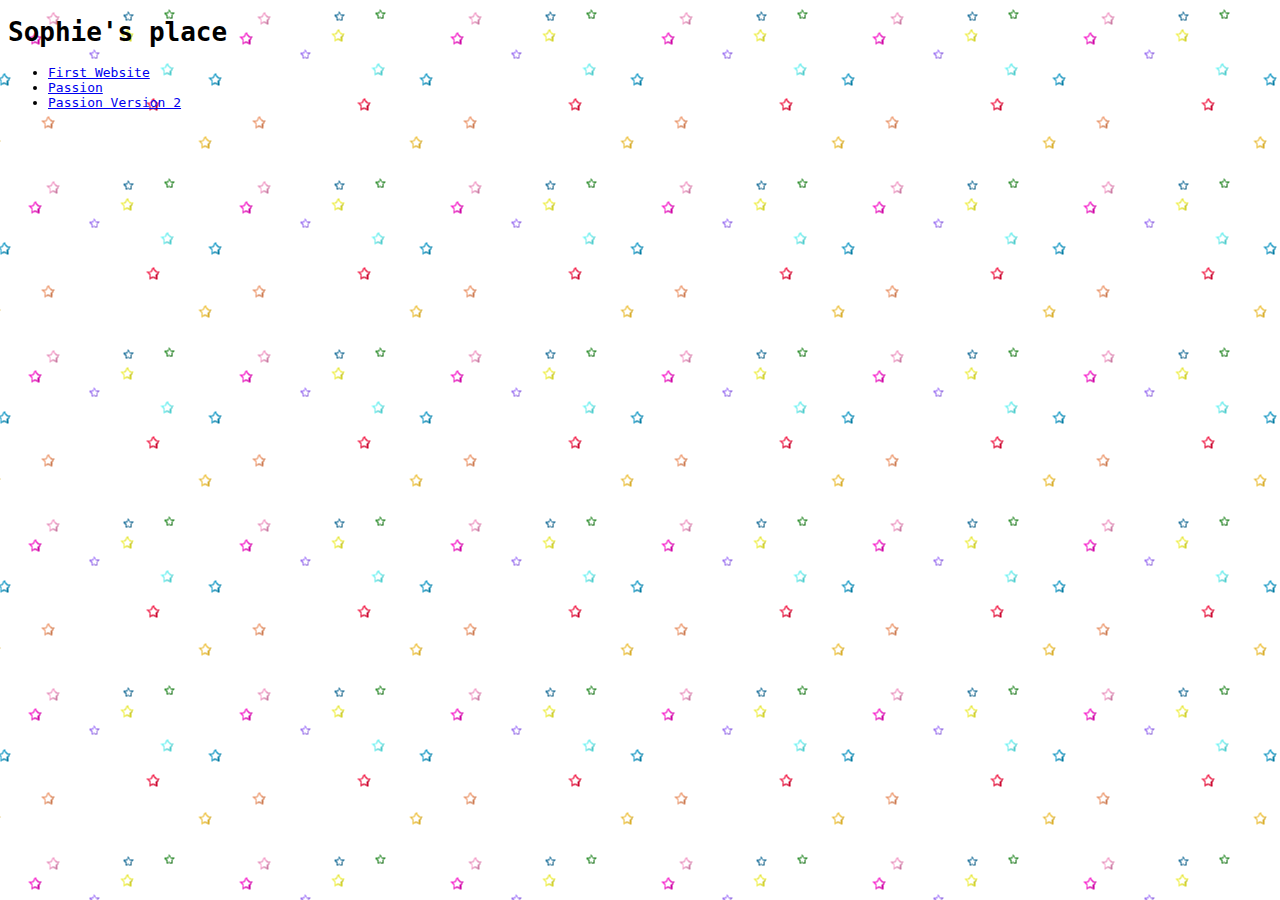
<file: index.html>
<!DOCTYPE html>
<html>
    <head>
        <title>Sophie's Realm </title>
        <link rel="stylesheet" href="style.css">
        <link rel="icon" type="image/png" href="favicon-32x32 copy.png">
    </head>

    <body>
        <h1>Sophie's place</h1>
        <ul>
            <li><a href="first-website/index.html">First Website</a></li>
            <li><a href="Passion-project/index.html">Passion</a></li>
            <li><a href="Passion-version-2/index.html">Passion Version 2</a></li>
        </ul>
    </body>

</html>
</file>
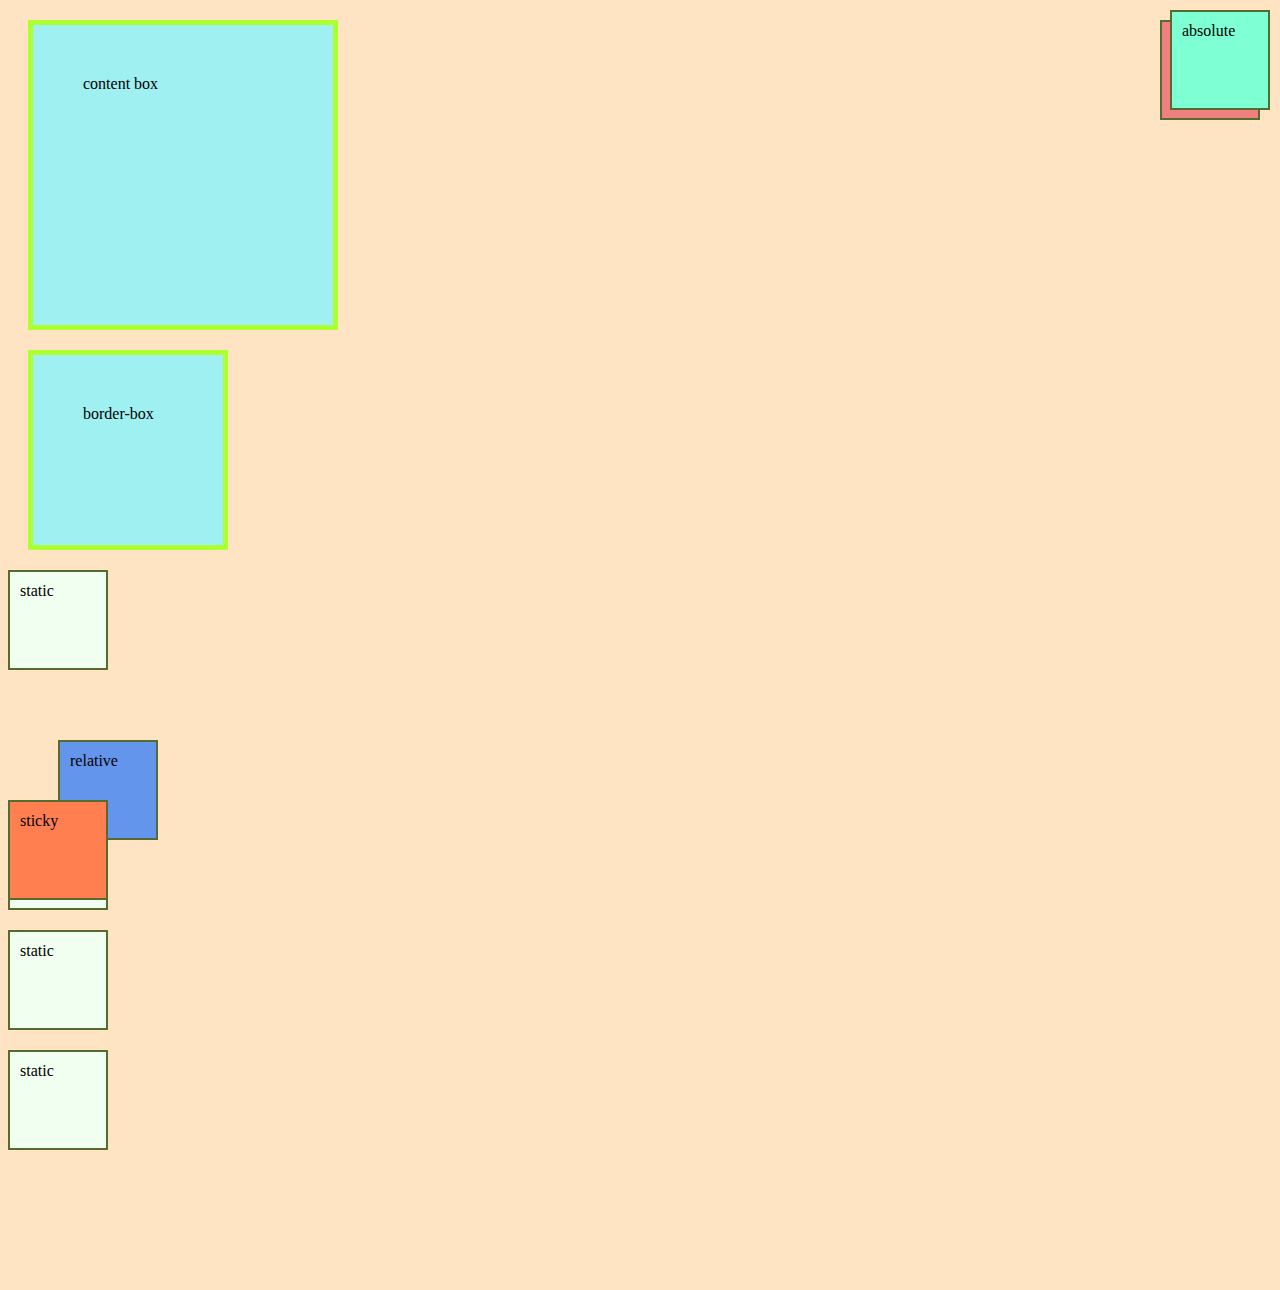
<file: box-model-position/index.html>
<!DOCTYPE html>
<html>
    <head>
        <title>Box model and position</title>
        <link rel="stylesheet" href="main.css">
    </head>
    <body>
        <div class="content-box">content box</div>
       

        <div class="border-box">border-box</div>

        <div class="box">static</div>
        <div class="box relative">relative</div>
        <div class="box">static</div>
        <div class="box">static</div>
        <div class="box fixed">fixed</div>
        <div class="box">static</div>
 <div class="box sticky">sticky</div>
        <div class="contaiiner">
            <div class="box absolute">absolute</div>
        </div>

    </body>
</html>
</file>
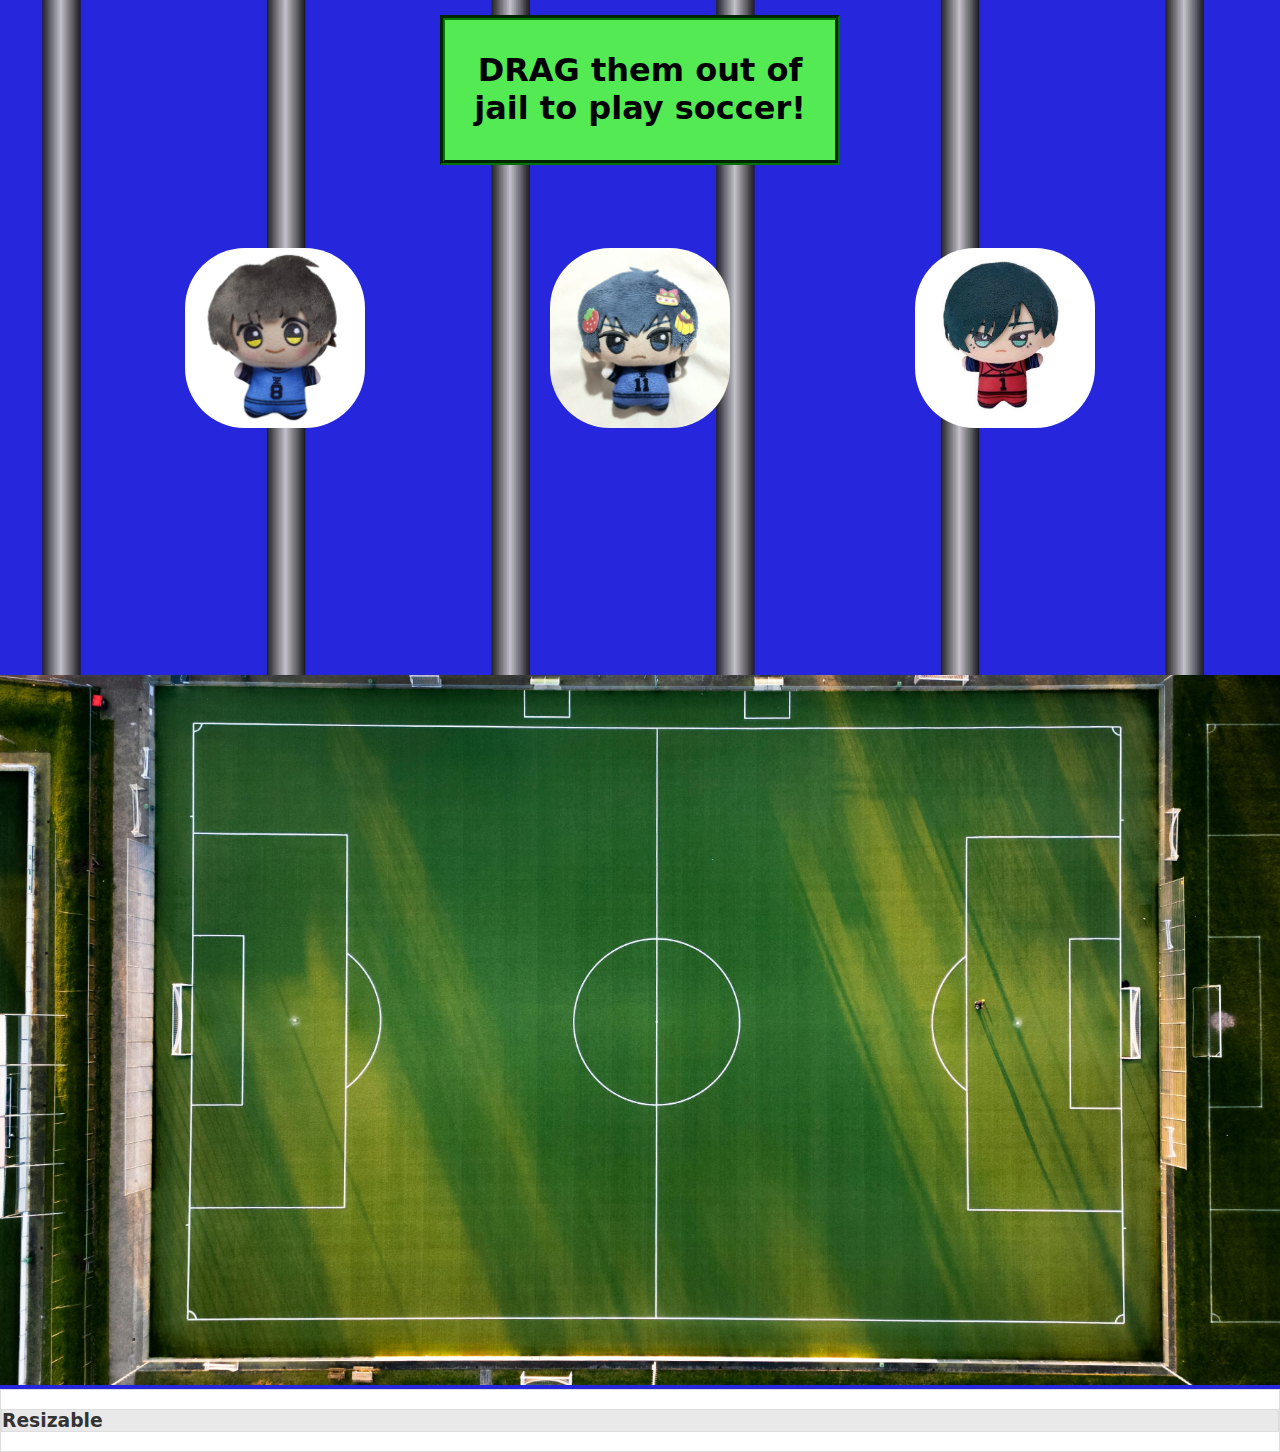
<file: control/index.html>
<!DOCTYPE html>
<html>
    <head>
        <title>Jquery exercise</title>
         <link rel="stylesheet" href="jquery-ui.css">
        <link rel="stylesheet" href="main.css">
       
    </head>
    <body>
    

      <div class="container">
        <div class="drag-box"><h1>DRAG them out of jail to play soccer!</h1></div>
        <div class="box-1 plush">
          <img src="bachira-plush.jpg">
        </div>
        <div class="box-2 plush">
          <img src="isagi-plush.jpg">
        </div>
        <div class="box-3 plush">
          <img src="rin-plush.jpg">
        </div>
      </div>
      
      <div class="escape-jail">
          <img class="soccer-image" src="real-soccer-field.jpeg">
      </div>
        
      <div class="pop-up">
        <h2>THATS ENOUGH PLAYERS</h2>

        <button 
      class="reveal-btn">X</button>

      </div>

<div id="resizable" class="ui-widget-content">
  <h3 class="ui-widget-header">Resizable</h3>
</div>



        <script src="jquery-4.0.0.min.js"></script>
        <script src="jquery-ui.min.js"></script>
        <script src="main.js"></script>
    </body>
</html>
</file>
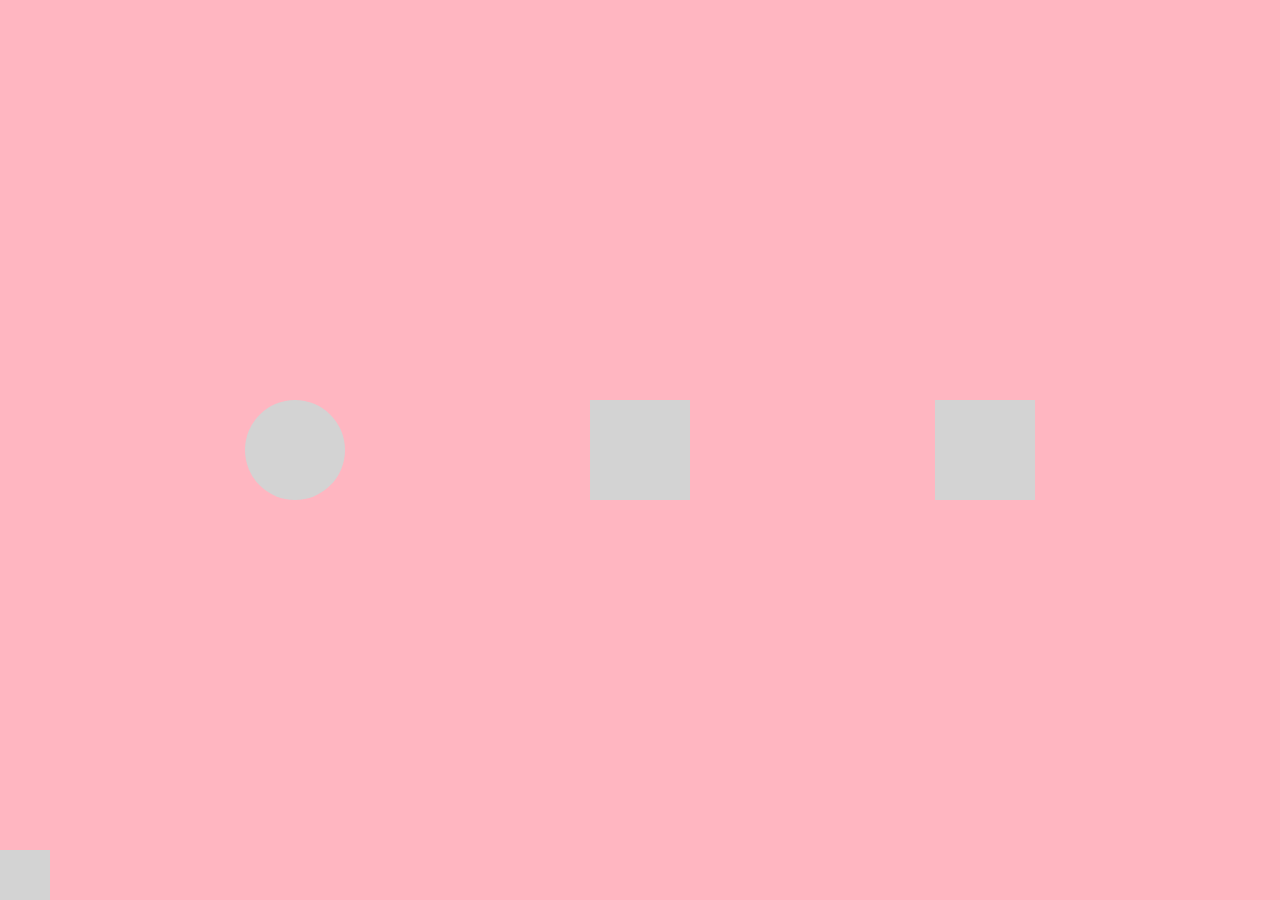
<file: css-animation/index.html>
<!DOCTYPE html>
<html>
    <head>
        <title>Animation Exercise</title>
        <link rel="stylesheet" href="main.css">
    </head>
    <body>
<!-- <div class="box"></div> -->
        <div class="container">

            <div class="circle"></div>

            <div class="changer"></div>

            <div class="square"></div>

            <div class="mover"></div>

        </div>
    </body>
</html>
</file>
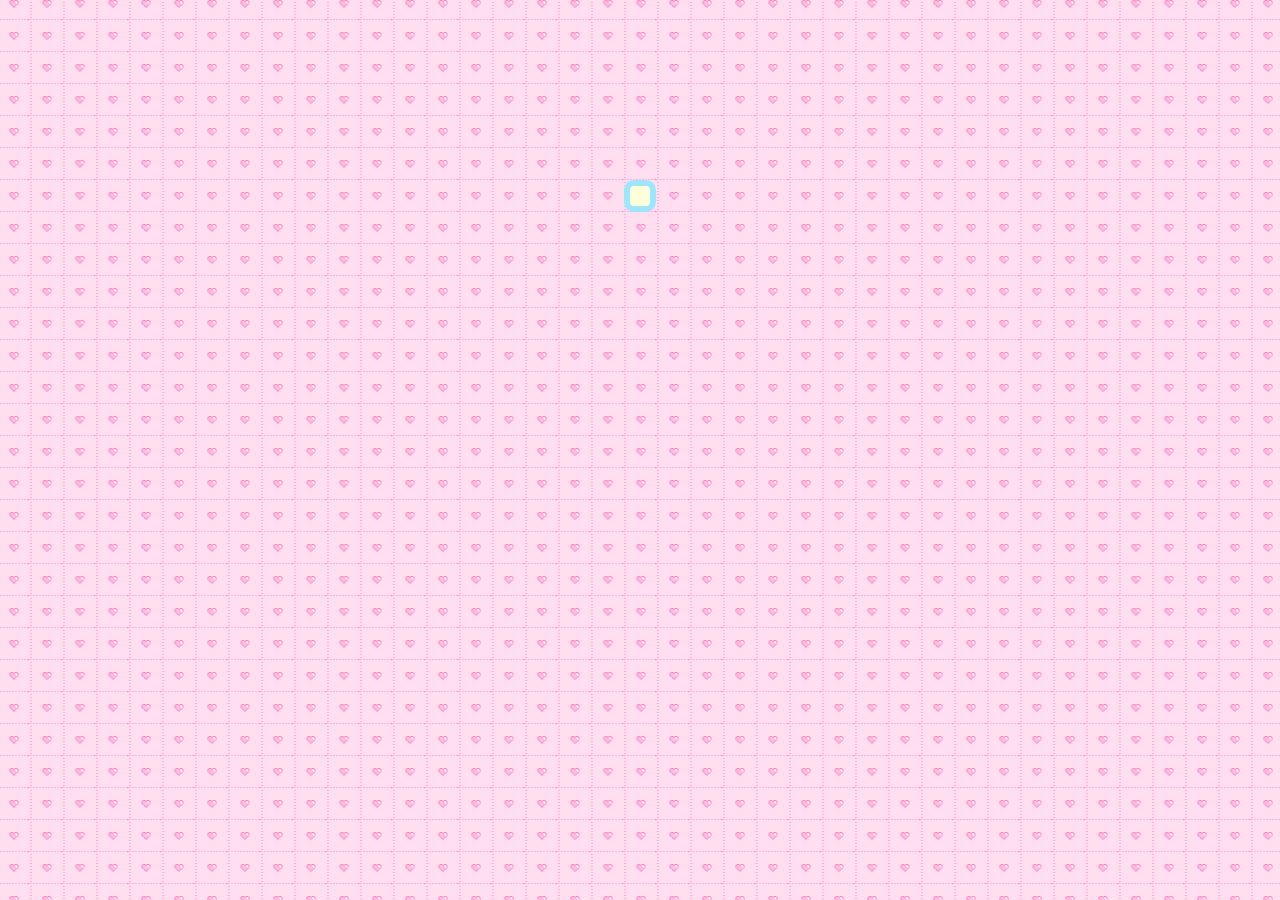
<file: final-personal-website/index.html>
<!DOCTYPE html>
<html>
    <head>
        <title>welcome-page</title>
         <link rel="stylesheet" href="jquery-ui.css">
        <link rel="stylesheet" href="main.css">
       
    </head>
    <body>
    <div class="welcome-container">

      
    </div>



        <script src="jquery-4.0.0.min.js"></script>
        <script src="jquery-ui.min.js"></script>
        <script src="main.js"></script>
    </body>
</html>
</file>
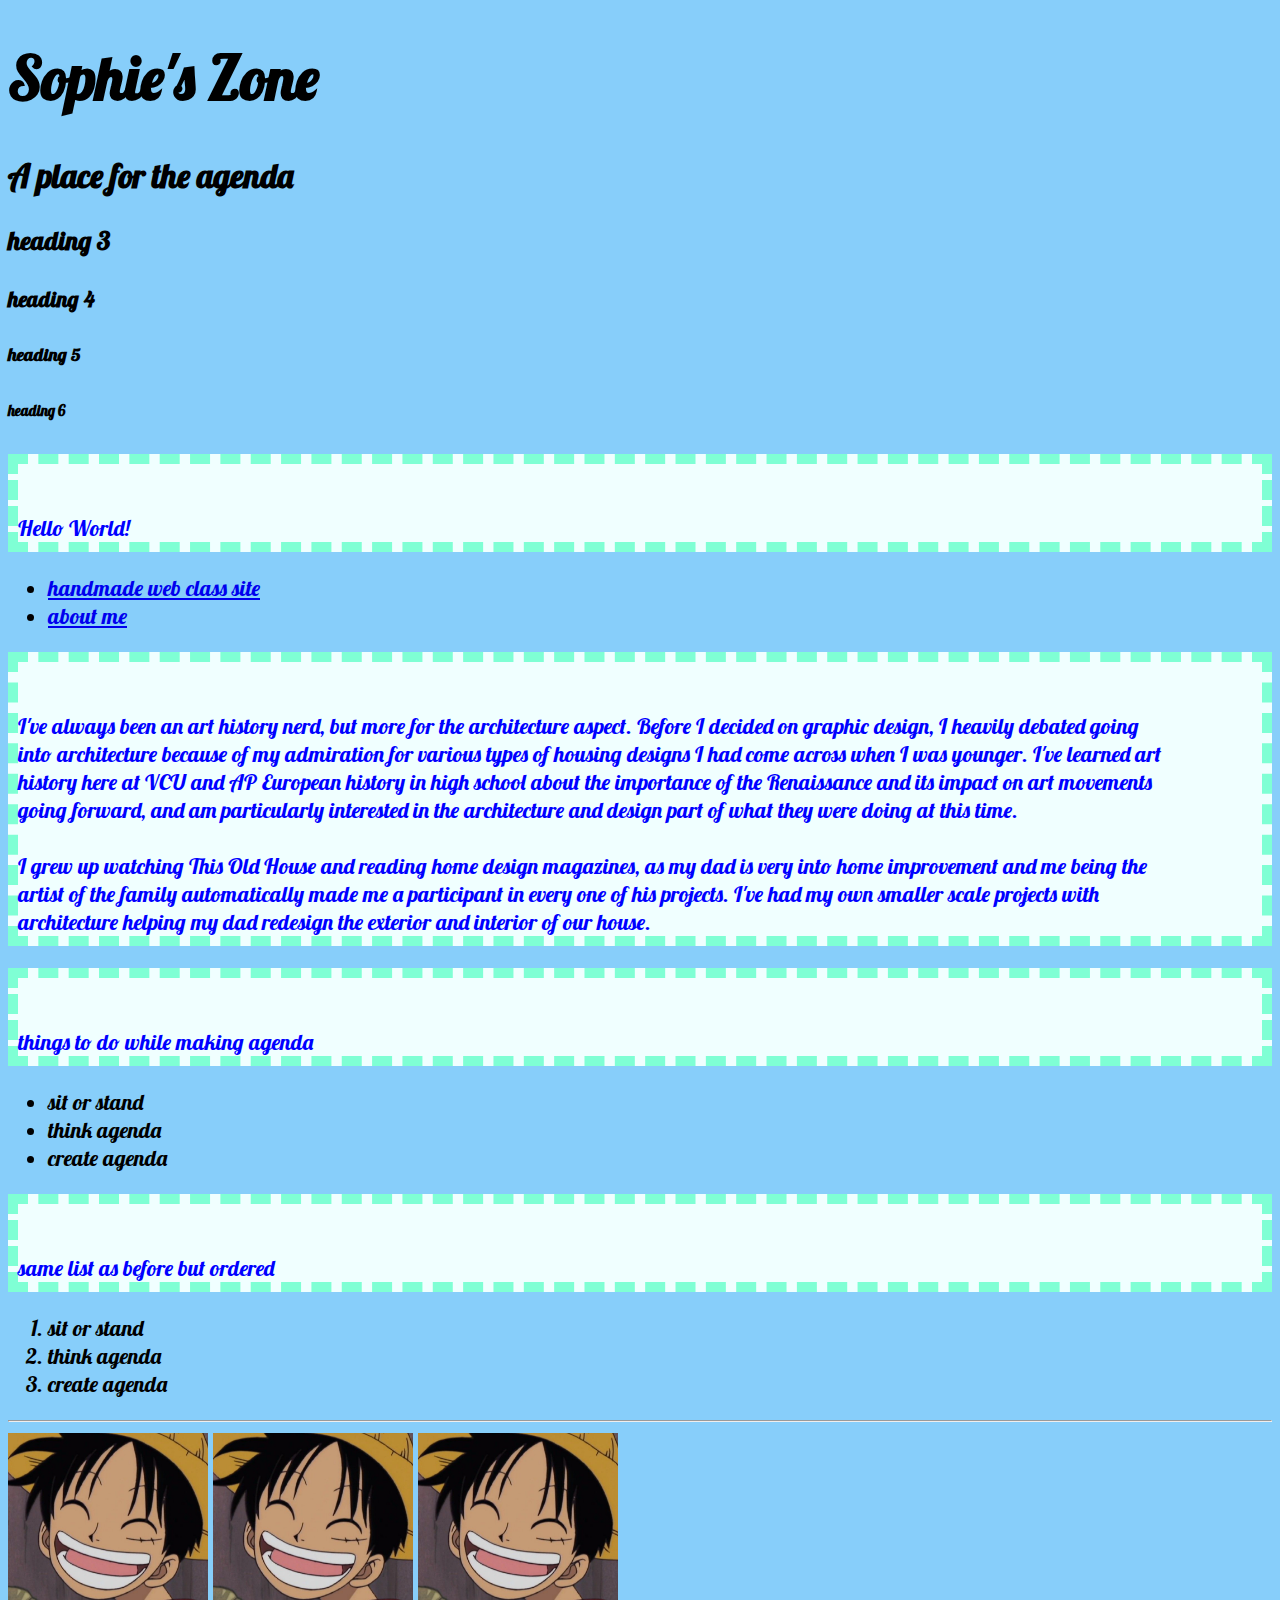
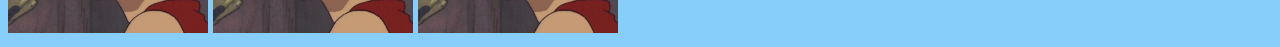
<file: first-website/index.html>
<!DOCTYPE html>
<html>
    <head>
        <title>my first website</title>
        <link rel="preconnect" href="https://fonts.googleapis.com">
<link rel="preconnect" href="https://fonts.gstatic.com" crossorigin>
<link href="https://fonts.googleapis.com/css2?family=Lobster&display=swap" rel="stylesheet">
        <link rel="stylesheet" href="assets/main.css">
    </head>
    <body>
        <h1>Sophie's Zone</h1>
        <h2>A place for the agenda</h2>
        <h3>heading 3</h3>
        <h4>heading 4</h4>
        <h5>heading 5</h5>
        <h6>heading 6</h6>
        <p>Hello World!</p>
        <ul>

            <li><a href="https://handmade-web.net/spring26/index.html">handmade web class site</a></li>
            <li><a href="pages/about.html">about me <a> </li>
        </ul>
        <!-- the p thing allows for line breaks -->
        <!--the brownser will ignore any extra spaces or line breaks by default-->
        <p>I've always been an art history nerd, but more for the architecture aspect. Before I decided on graphic design, I heavily debated going into architecture because of my admiration for various types of housing designs I had come across when I was younger.  I've learned art history here at VCU and AP European history in high school about the importance of the Renaissance and its impact on art movements going forward, and am particularly interested in the architecture and design part of what they were doing at this time. <br><br>
            <!-- br thing allows for line breaks as well -->
            I grew up watching This Old House and reading home design magazines, as my dad is very into home improvement and me being the artist of the family automatically made me a participant in every one of his projects. I've had my own smaller scale projects with architecture helping my dad redesign the exterior and interior of our house.</p>

        <p>things to do while making agenda </p>
        <ul>
<li>sit or stand</li>
<li>think agenda</li>
<li>create agenda</li>
        </ul>
<!-- doing ol makes lists numericallly ordered -->
  <p>same list as before but ordered</p>
        <ol>
<li>sit or stand</li>
<li>think agenda</li>
<li>create agenda</li>
        </ol>
<hr>
<!-- file paths are relative to the file they are being written in -->
<img src="assets/luffy_photo.jpg" alt="a pic of luffy" width="200" height="200">
<img src="assets/luffy_photo.jpg" alt="a pic of luffy" width="200" height="200">
<img src="assets/luffy_photo.jpg" alt="a pic of luffy" width="200" height="200">
    </body>
</html>
</file>
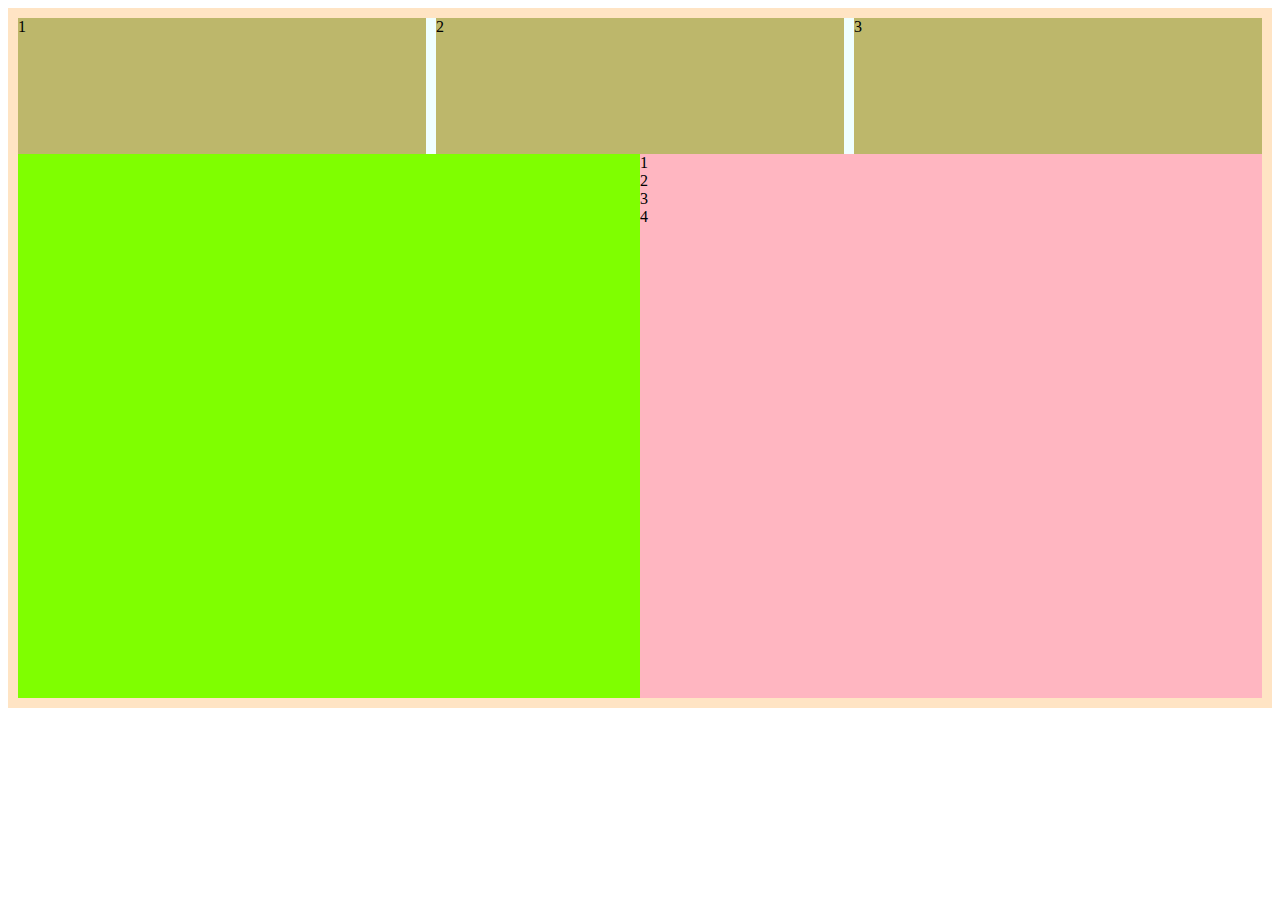
<file: flex-practice/index.html>
<!DOCTYPE html>
<html>
    <head>
        <title>flexbox practice</title>
        <link rel="stylesheet" href="main.css">
    </head>
    <body>
     <div class="main-container">
        <div class="top">
            <div class="top-item">1</div>
            <div class="top-item">2</div>
            <div class="top-item">3</div>
        </div>

        <div class="bottom">   
            <div class="left">
                <div class="center-item"></div>
        </div>

        <div class="right">
            <div class="right-item">1</div>
            <div class="right-item">2</div>
            <div class="right-item">3</div>
            <div class="right-item">4</div>
        </div>

    </div>

</div>

    </body>
</html>
</file>
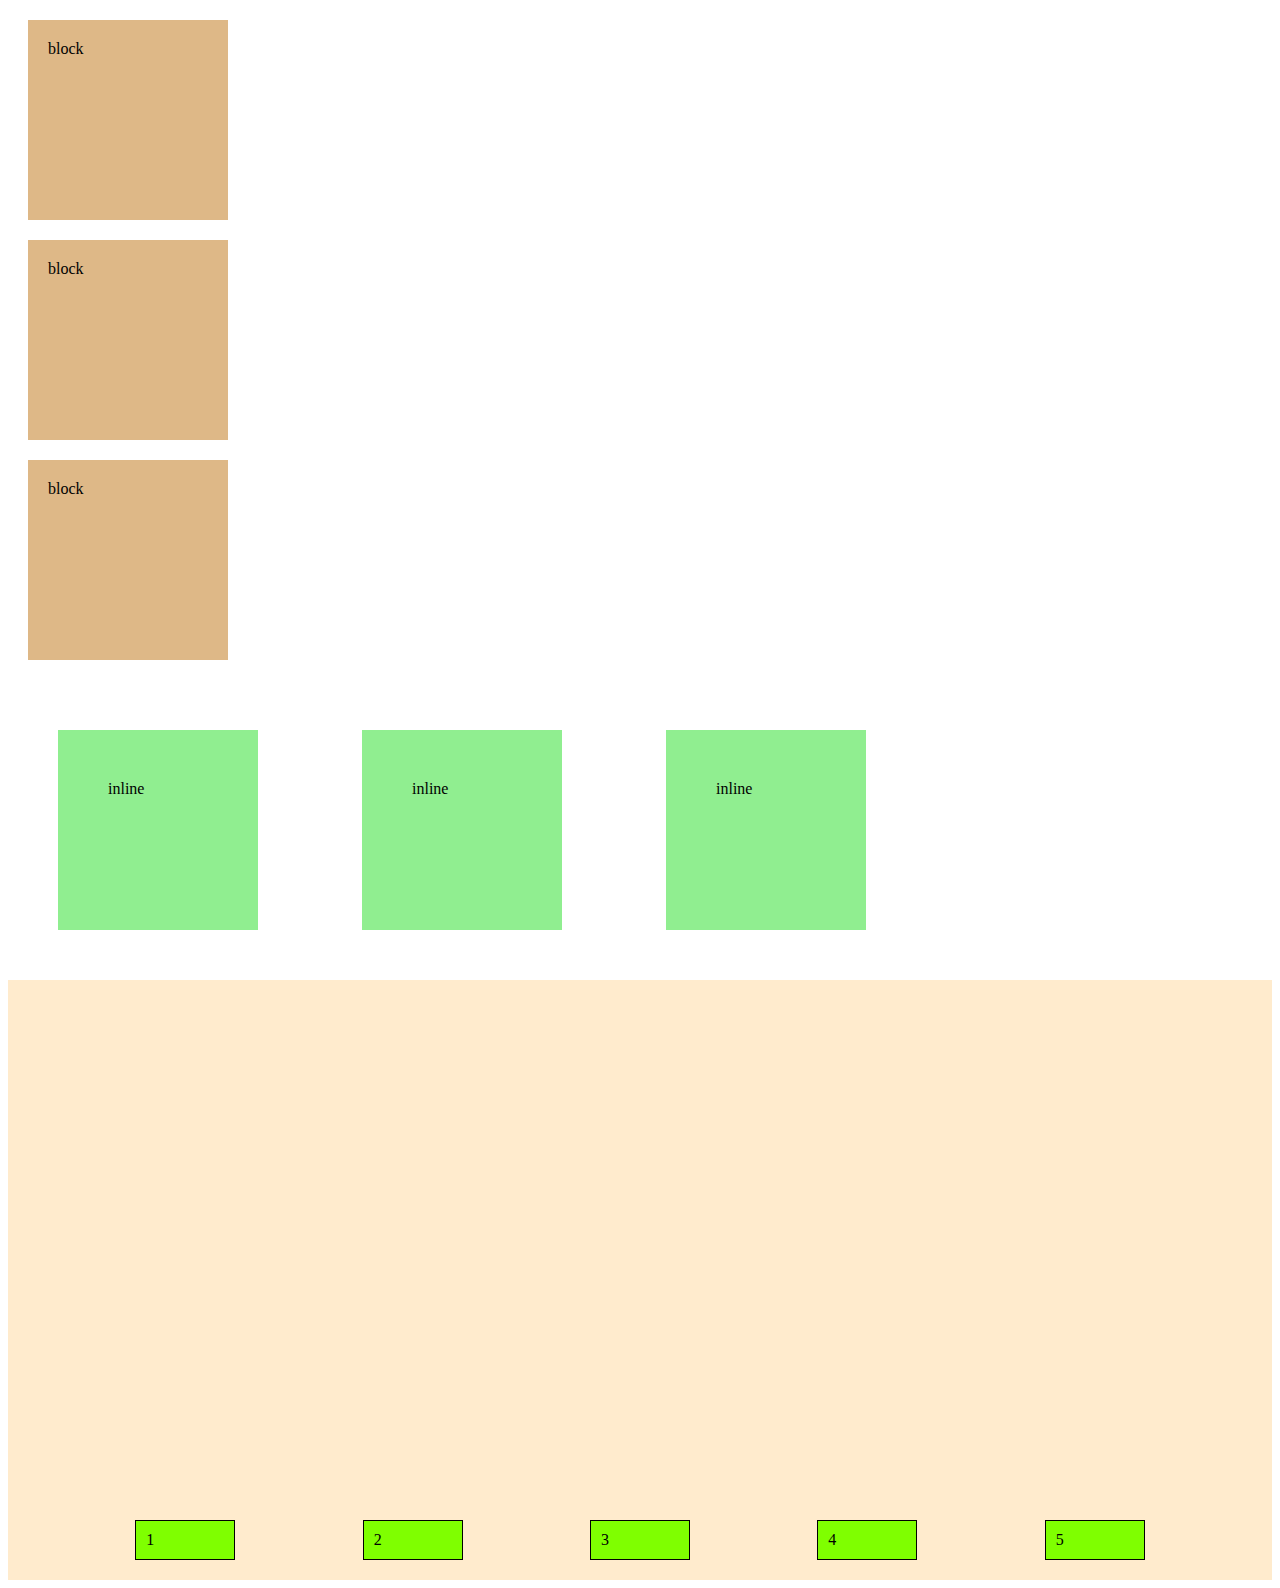
<file: flexbox/index.html>
<!DOCTYPE html>
<html>
    <head>
        <title>Flexbox Exercise</title>
        <link rel="stylesheet" href="main.css">
    </head>
    <body>
        
        <div class="block">block</div>
        <div class="block">block</div>
        <div class="block">block</div>

        <span class="inline">inline</span>
        <span class="inline">inline</span>
        <span class="inline">inline</span>

<div class="container">
    <div class="item">1</div>
    <div class="item">2</div>
    <div class="item">3</div>
    <div class="item">4</div>
    <div class="item">5</div>
    </body>

</html>
</file>
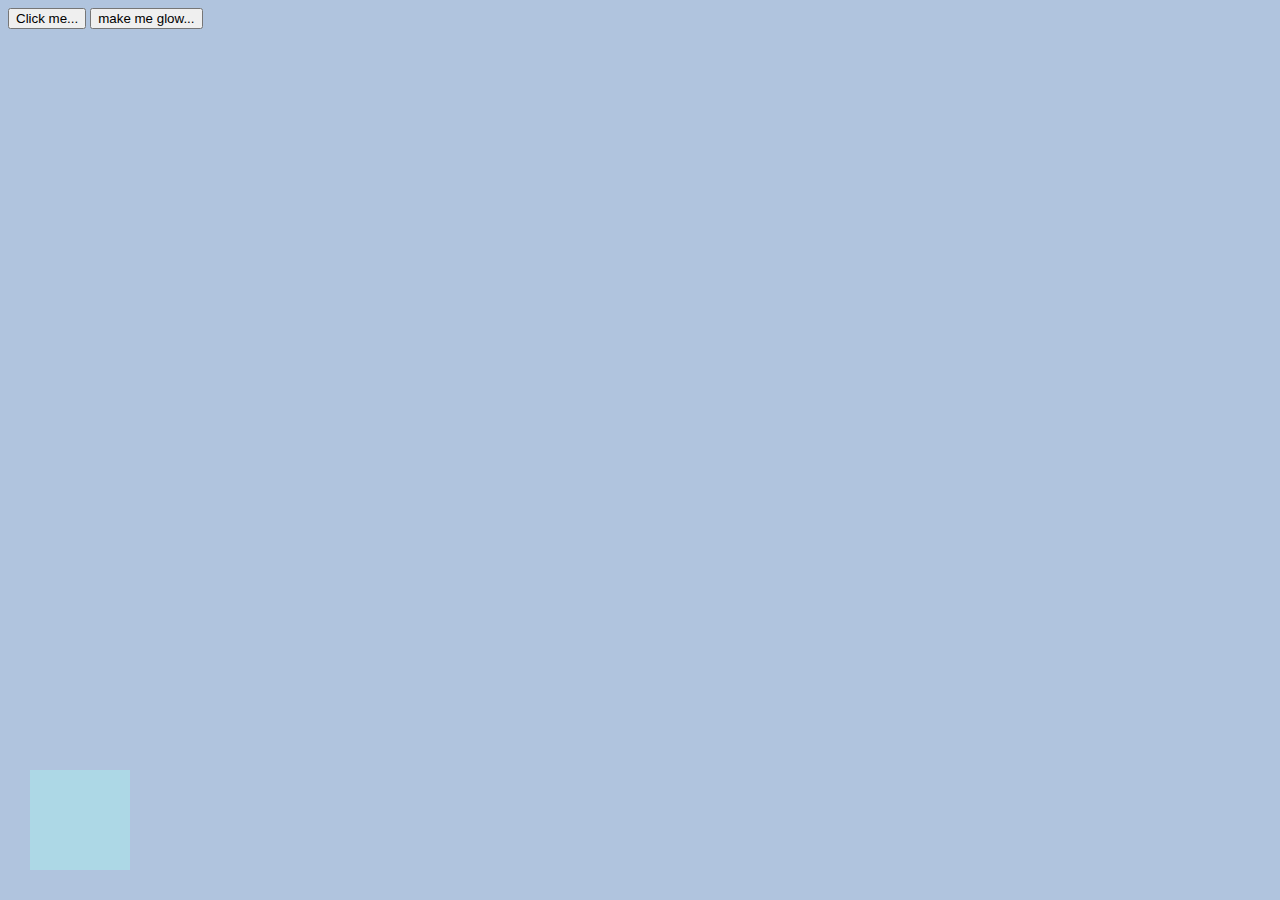
<file: javascript/index.html>
<!DOCTYPE html>
<html>
    <head>
        <title>javascript Exercise</title>
        <link rel="stylesheet" href="main.css">
    </head>
    <body>
        <button onclick="change()">Click me...</button>
        <button onclick="glow()">make me glow...</button>
        <div class="menu">
            Hello World!
        </div>

        <div class="gear"></div>
    <script>
    var menu= document.querySelector(".menu");
    var gear= document.querySelector(".gear");
function change() {
        console.log('it works!');
        menu.classList.toggle("active");
        gear.classList.toggle("spin");
        document.body.classList.toggle("dark");
    }

    function glow() {
        console.log ("it glows!");
        gear.classList.toggle("glow");
    }
    </script>
    </body>
</html>
</file>
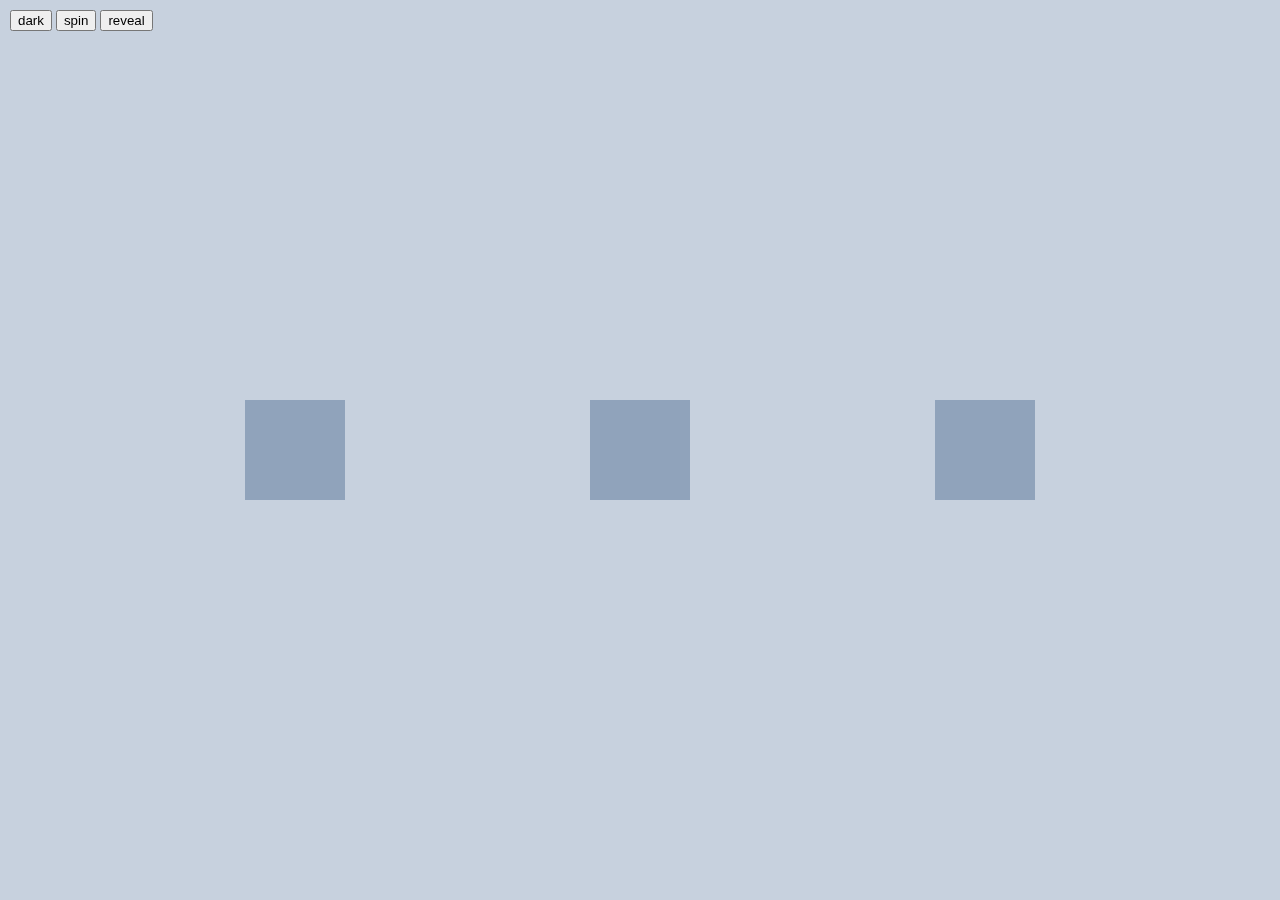
<file: jquery/index.html>
<!DOCTYPE html>
<html>
    <head>
        <title>Jquery exercise</title>
        <link rel="stylesheet" href="main.css">
    </head>
    <body>
        <div class="buttons">
        <button class="dark-btn">dark</button>
        <button class="spin-btn">spin</button>
        <button class="reveal-btn">reveal</button>
        </div>
        <img src="1bf0a217d98436dbd2d52478b5ac745b.jpg" class="chair">

      <div class="container">
        <div class="box"></div>
        <div class="box"></div>
        <div class="box"></div>
      </div>
      
        


        <script src="jquery-4.0.0.min.js"></script>
        <script src="jquery-ui.min.js"></script>
        <script src="main.js"></script>
    </body>
</html>
</file>
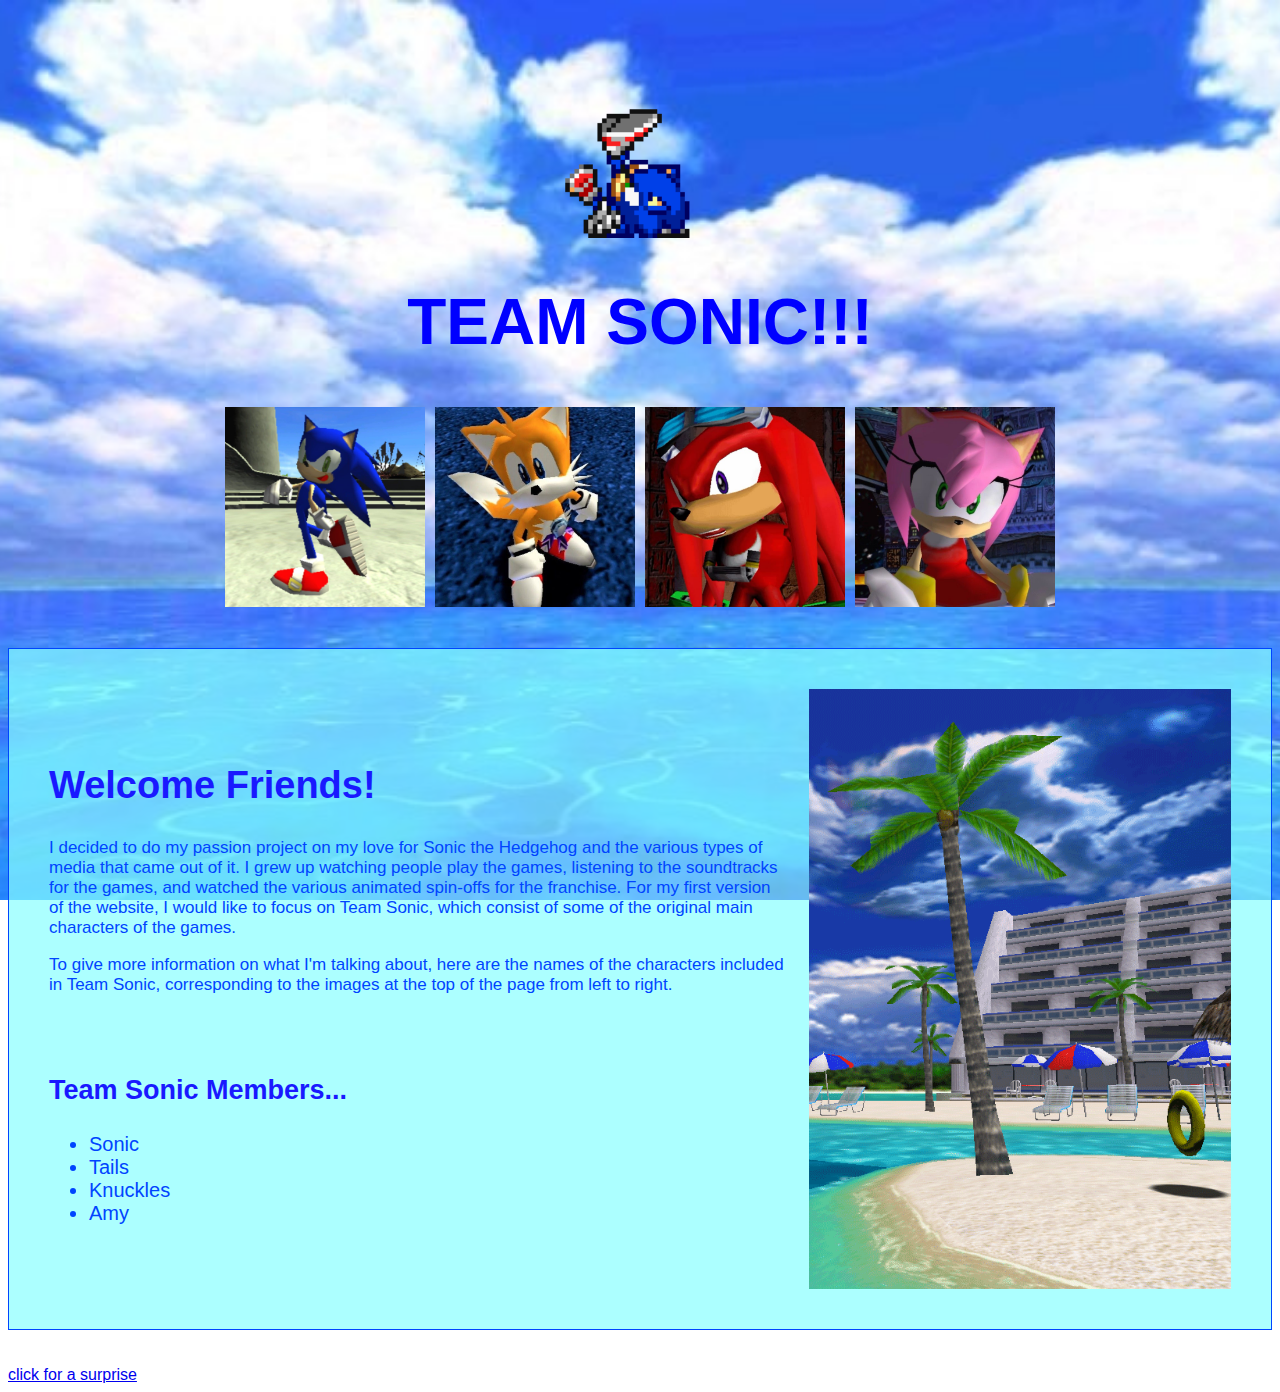
<file: Passion-project/index.html>
<!DOCTYPE html>
<html>
<head>
<title>Passion Project</title>
<link rel="stylesheet" href="assets/main.css">
<img src="assets/sonic-gif.gif" class="top-image">
</head>
<body>
  <h1>TEAM SONIC!!!</h1>
  <style>
 h1 {
text-align: center;
font-size: 64px;
color:blue;
font-family: Arial, Helvetica, sans-serif;
 }  
 </style> 
 <div class="container">
  <img class="img" src="assets/sonic-pfp.jpg">
  <img class="img" src="assets/tails-image.jpg">
  <img class="img" src="assets/knuckles-pic.jpg">
  <img class="img" src="assets/amy-picture.jpg">
</div>
<br><br>
<div class="container2">
  <div class="text-content">
    <h2>Welcome Friends! </h2>
    <p>I decided to do my passion project on my love for Sonic the Hedgehog and the various types of media that came out of it. I grew up watching people play the games, listening to the soundtracks for the games, and watched the various animated spin-offs for the franchise. For my first version of the website, I would like to focus on Team Sonic, which consist of some of the original main characters of the games.</p>

<p>To give more information on what I'm talking about, here are the names of the characters included in Team Sonic, corresponding to the images at the top of the page from left to right.</p>
<br><br>
<h3> Team Sonic Members... </h3>
<ul>
    <li>Sonic</li>
    <li>Tails</li>
    <li>Knuckles</li>
    <li>Amy</li>
</ul>
  </div>
  <div class="image-container">

 <style>
h2{
    font-size: 38px;
    color:rgb(25, 25, 255)
}
</style>
<style>
p{
    color: rgb(0, 68, 255);
    font-size: 17px;
}
</style>

<style>
h3{
font-size: 27px;
color: rgb(25, 25, 255);
}
</style>

<style>
ul{
    font-size: 20px;
    color: rgb(0, 68, 255);
}
</style>
    <img src="assets/beach-gif.gif">
  </div>
</div>
<br><br>
<li><a href="pages/surprise.html"> click for a surprise </a></li>
</body>
</html>
</file>
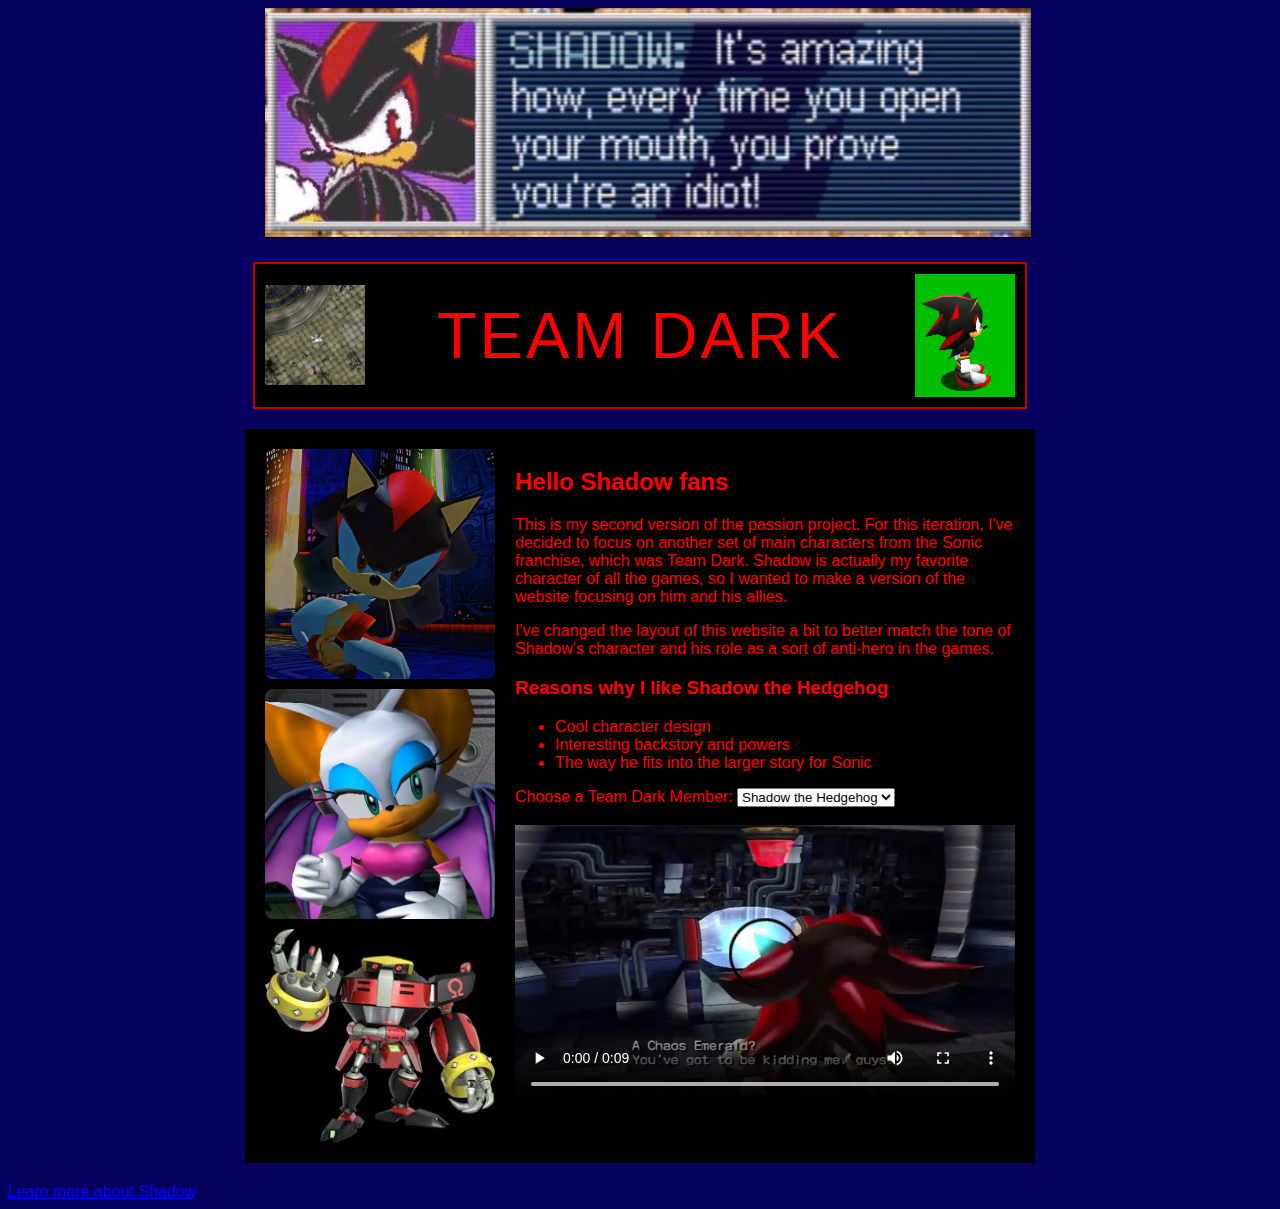
<file: Passion-version-2/index.html>
<!DOCTYPE html>
<html>
<head>
<title> Passion Version 2 </title>
<link rel="stylesheet" href="assets/main.css">
</head>

<body>
<img src="assets/shadow-header.jpg" class="please">

<div class="container">
        <img src="assets/shadow-rouge-gif.gif" alt="Left Image" class="image">
        <div class="text">
            TEAM DARK
        </div>
        <img src="assets/shadow-gif-2.gif" alt="Right Image" class="image">
    </div>
<div class="container2">
        <!-- Image Column -->
        <div class="image-column">
            <img src="assets/shadow-pic.jpg" alt="Description of image 1">
            <img src="assets/rouge-pic.jpg" alt="Description of image 2">
            <img src="assets/omega-black-background.jpeg" alt="Description of image 3">
        </div>

        <!-- Text Column -->
        <div class="text-column">
            <h2>Hello Shadow fans</h2>
            <p>This is my second version of the passion project. For this iteration, I've decided to focus on another set of main characters from the Sonic franchise, which was Team Dark. Shadow is actually my favorite character of all the games, so I wanted to make a version of the website focusing on him and his allies.</p>
            <p>I've changed the layout of this website a bit to better match the tone of Shadow's character and his role as a sort of anti-hero in the games.</p>
            <h3> Reasons why I like Shadow the Hedgehog</h3>
            <ul>
                <li>Cool character design</li>
                <li>Interesting backstory and powers</li>
                <li>The way he fits into the larger story for Sonic</li>
            </ul>
            <label for="Choose a Team Dark Member">Choose a Team Dark Member:</label>

<select name="team dark" id="team dark">
  <option value="Shadow the Hedgehog">Shadow the Hedgehog</option>
  <option value="Rouge the Bat">Rouge the Bat</option>
  <option value="E-123 Omega">E-123 Omega</option>
</select>
<br><br>
<video controls width="500">
    <source src="assets/iEZ31A9JmdI.mp4" type="video/mp4">
    Your browser does not support the video tag.
</video>
        </div>
    </div>


    <a href="https://sonic.fandom.com/wiki/Shadow_the_Hedgehog">Learn more about Shadow</a>.
</body>

</html>
</file>
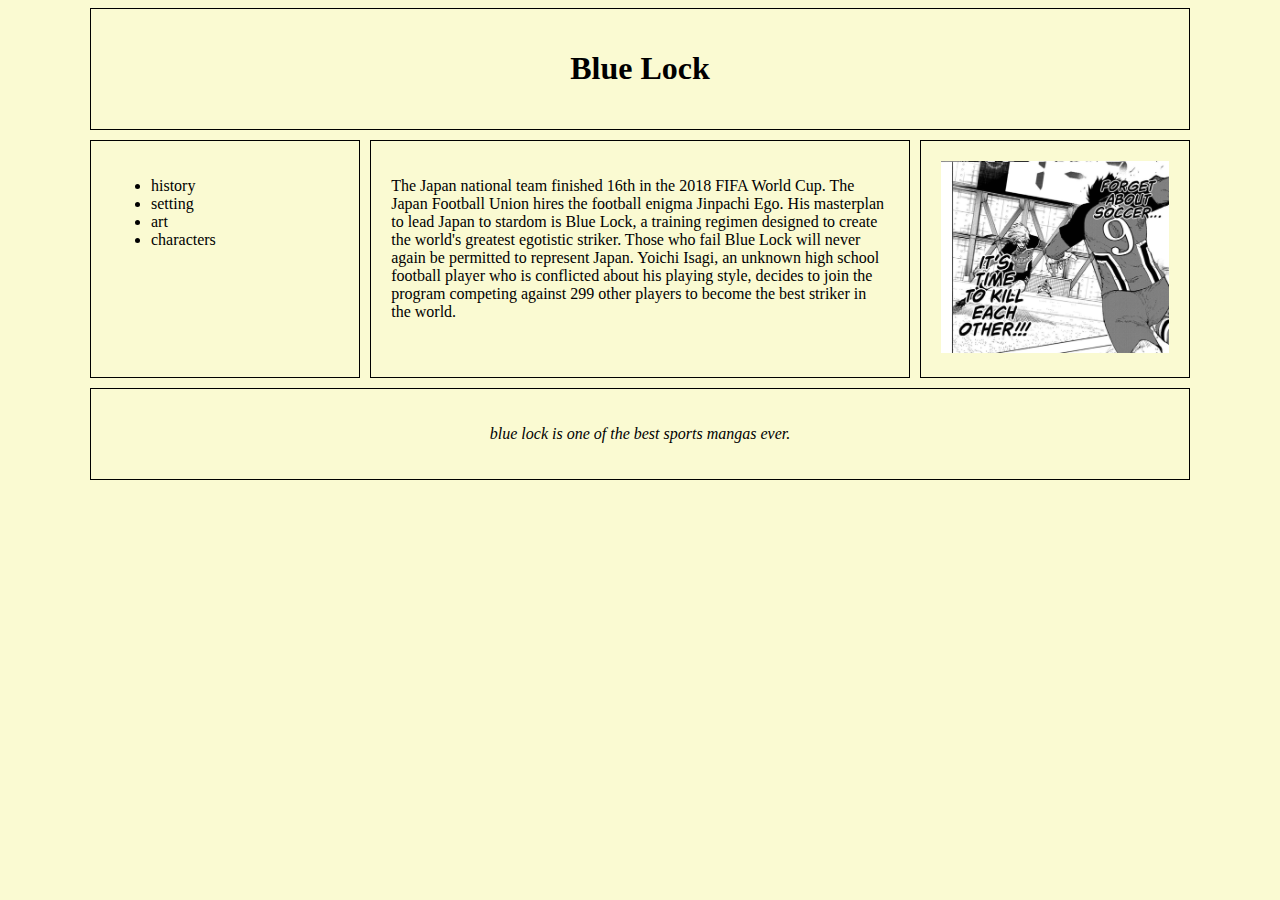
<file: responsive/index.html>
<!DOCTYPE html>
<html>
    <head>
        <title>responsive exercise</title>
        <meta name="viewport" content="width=device-width, initial-scale=1.0">
        <link rel="stylesheet" href="main.css">
    </head>
    <body>
        <div class="container">
            <header>
                <h1>Blue Lock</h1>
            </header>
            <main>
                <div class="left">
                    <ul>
                        <li>history</li>
                        <li>setting</li>
                        <li>art</li>
                        <li>characters</li>
                </div>
                <div class="center">
                    <p>The Japan national team finished 16th in the 2018 FIFA World Cup. The Japan Football Union hires the football enigma Jinpachi Ego. His masterplan to lead Japan to stardom is Blue Lock, a training regimen designed to create the world's greatest egotistic striker. Those who fail Blue Lock will never again be permitted to represent Japan. Yoichi Isagi, an unknown high school football player who is conflicted about his playing style, decides to join the program competing against 299 other players to become the best striker in the world.
                    </p>

                </div>
                <div class="right">
                    <img src="blue-lock-blue-lock-rivals.png"
                </div>
            </main>
            <footer>
               <p><i> blue lock is one of the best sports mangas ever.</i></p> 
            </footer>

        </div>
    </body>
</html>
</file>
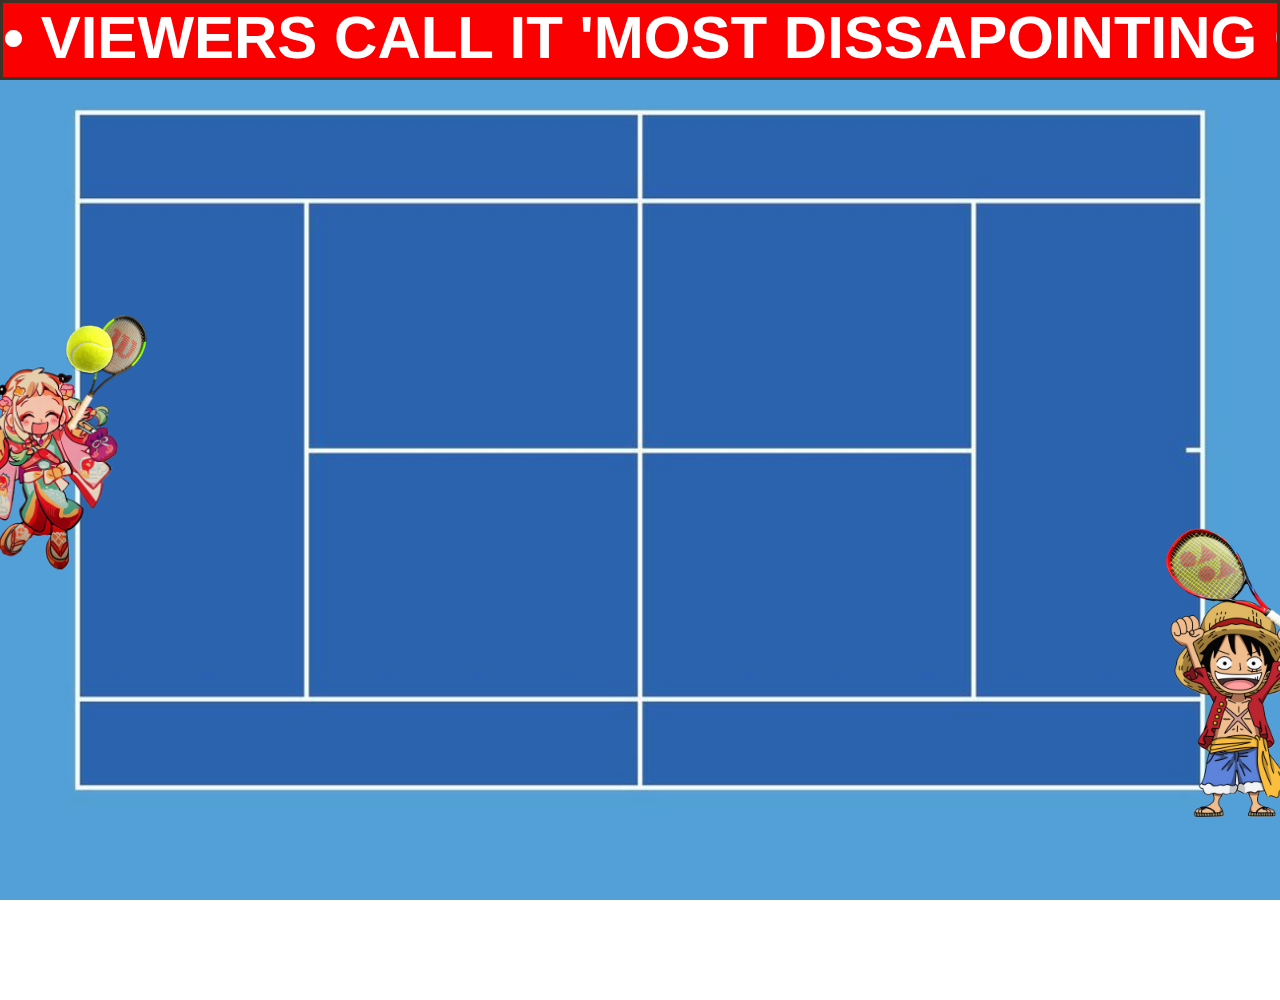
<file: screensaver/index.html>
<!DOCTYPE html>
<html>
    <head>
        <title>screensaver-project</title>
        <link rel="stylesheet" href="main.css">
    </head>
    <body>

<div class="marquee-section">
    <div class="marquee-div">
        <div class="marquee"> &bull; VIEWERS CALL IT 'MOST DISSAPOINTING GAME OF ALL TIME' &bull; CURRENT SCORE: 6-0 0-6 &bull; TODAY'S MATCH: NENE VS LUFFY &bull; 
        </div>
    </div>
</div>

    <div class="tennis-court">
        <div class="nene">    

                <img src="nene-racket.png">
        </div>

        <div class="tennis-ball">
            <img src="tennis-ball-icon-png-7.png">
        </div>

        <div class="luffy">
        
             <img src="racket-chibi-luffy-2.png">
        
         </div>


    </div>
    </body>
</html>
</file>
<file: style.css>
body 
{background-image: url(starbackground.gif) ;
background-repeat: repeat ;
background-position: center;
background-attachment: fixed;

font-family: monospace;

}

.updates {
  border-radius: 8px;
  border: 4px double #ce4695;
  outline-offset: -3px;
  outline: 1px solid #fff;
  background-image: url("con2.png");
  grid-area: log;
}

h2{
    margin-left: 20px;
}

.changelog {
  max-height: 150px;
  overflow: auto;
}

.changelog-entry{
    text-align: justify;
}
.changelog p {
  display: inline;
}
.changelog ul {
  list-style: none;
  padding: 0;
}
.changelog ul li {
  padding: 0.3em;
}
</file>
<file: box-model-position/main.css>
*{
    box-sizing: border-box;
}
body {
    background-color:bisque
}

.content-box {
    background-color: rgb(159, 240, 240);
    width:200px;
    height:200px;
    padding:50px;
    border:5px solid greenyellow;
    margin: 20px;
    box-sizing: content-box;
}
.border-box {
 background-color: rgb(159, 240, 240);
    width:200px;
    height:200px;
    padding:50px;
    border:5px solid greenyellow;
    margin: 20px;
    box-sizing: border-box;
}

.box {
    background-color: honeydew;
    width:100px;
    height:100px;
    border:2px solid darkolivegreen;
    padding:10px;
    margin:20px 0;
  
}

.relative {
    background-color: cornflowerblue;
    position:relative;
    top: 50px;
    left:50px;
}

.fixed{
    background-color: lightcoral;
    position:fixed;
    right:20px;
    top:20px;
    margin:0;
}

.container{
    background-color: lightgoldenrodyellow;
    width:300px;
    height:300px;
    position:relative;
}

.absolute {
    background-color: aquamarine;
    position:absolute;
    top:10px;
    right:10px;
    margin:0;
}

.sticky {
background-color:coral;
position:sticky;
bottom:0
}
</file>
<file: control/main.css>
*{
    box-sizing: border-box;
}

body{
    background-color: rgb(38, 38, 220);
    margin:0;
    font-family: system-ui, -apple-system, BlinkMacSystemFont, 'Segoe UI', Roboto, Oxygen, Ubuntu, Cantarell, 'Open Sans', 'Helvetica Neue', sans-serif;
}



body::-webkit-scrollbar {
  display: none;
}

.container{
    background-image: url(jail-bars.png);
    display:flex;
    height:75vh;
    align-items: center;
    object-fit: contain;
    justify-content: space-evenly;
    border-color: black;
    border-width: 2px;
    z-index: 1;
    position:relative;
    
}

.drag-box {
    background-color: rgb(84, 234, 84);
    height:150px;
    width:400px;
    position: absolute;
    top:0;
    padding:10px;
    margin:15px;
    text-align: center;
    border-style: groove;
    border-color: rgb(0, 120, 0);
    border-width: 5px;

    
}

.box-1{
    width:180px;
    height:180px;
    overflow:hidden;
    border-radius: 60px;
}

.box-1 img{
width:180px;
height:180px;
object-fit: contain;
}

.box-2{
    width:180px;
    height:180px;
    overflow:hidden;
    border-radius: 60px;
}

.box-2 img{
    width:180px;
    height:180px;
    object-fit:contain;
}

.box-3{
    width:180px;
    height:180px;
    overflow:hidden;
    border-radius: 60px;
    z-index: 1;
}

.box-3 img{
    width:180px;
    height:180px;
    object-fit: contain;
     z-index: 1;
}

.escape-jail{
    width:100vw;
    overflow: hidden;
     object-fit:contain;
}

.soccer-image {
    width:100vw;
    object-fit:contain;
    z-index: 0;
}

.pop-up{
    background-color: rgb(84, 234, 84);
    position:fixed;
    top:50%;
    left:50%;
    translate: -50% -50%;
    border:1px solid;
    display:none;
    height:230px;
    width:300px;
    font-size: 28px;
    text-align: center;
    border-style: groove;
    border-color: rgb(0, 120, 0);
    border-width: 4px;
}

.reveal-btn{
    position:fixed;
    top:0;
    right:0;
    justify-content: center;
    background-color: rgb(10, 134, 10);
    
}

 .resizable { 
    width: 150px;
     height: 150px; 
     padding: 0.5em;
    background-color: rgb(0, 120, 0);
     }

  .resizable h3 { 
    text-align: center; 
    margin: 0; 

}
</file>
<file: css-animation/main.css>
*{
    box-sizing: border-box;
}
body{
    margin:0;
}
.box{
    background:lightgray;
    width: 200px;
    height:200px;
    /*animation-name: test;
    animation-duration:4s;
    animation-delay:2s;
    animation-iteration-count: 1;
    animation-timing-function: linear ;
    animation-direction: alternate;
    animation-fill-mode:both; */
    animation:test 4s 2s infinite linear alternate both;
}

@keyframes test{
    0%{
    background-color: red;
    height:200px;

    }
    100% {
        background-color: yellow;
        height:400px;
    }
}

.container{
    background-color: lightpink;
    height:100vh;
    display:flex;
    align-items:center;
    justify-content: space-evenly;
    position:relative;
    overflow:hidden;

    animation:blink 4s infinite alternate;
}

@keyframes blink{
    0%{
        scale:1 1;
    }
    100%{
        scale:1 0;
    }
}
.circle{
    background-color: lightgrey;
    width:100px;
    height:100px;
    border-radius: 100%;
    animation: pulse 4s infinite alternate;
}

@keyframes pulse {
    0%{
        background-color:lightgray;
        scale:1;
    }

    100%{
        background-color:lightyellow;
        scale:1.4;
    }
}

.square{
    background-color: lightgrey;
    width:100px;
    height:100px;
    animation: spin 4s infinite linear;
}

@keyframes spin {
    0%{
        transform:rotate(0);
    }
    100%{
        transform:rotate(360deg);
    }
}

.mover {
    background-color: lightgray;
    width: 50px;
    height:50px;
    /* in order for an absolute position element to position itself relative to its container, the container also needs to be given a position other than absolute, usually relative*/
    position:absolute;
    bottom:0;
    left:0;
    animation: move 4s infinite;
}

@keyframes move{
    0%{
    left: -150px;
    }

    100%{
        left:100%;
        rotate:900deg;
    }
}

.changer{
    background: lightgrey;
    width:100px;
    height: 100px;
    transition:background 2s, border-radius 2s, rotate 2s;
}

.changer:hover {
    background:red;
    border-radius:100%;
    rotate:360deg;
}
</file>
<file: final-personal-website/main.css>
*{
    box-sizing: border-box;
}

body{
    background-image: url(heart.gif) ;
    background-repeat: repeat ;
    background-position: center;
    background-attachment: fixed;
    margin:0;
    font-family: system-ui, -apple-system, BlinkMacSystemFont, 'Segoe UI', Roboto, Oxygen, Ubuntu, Cantarell, 'Open Sans', 'Helvetica Neue', sans-serif;
    place-items: center;
    overflow: hidden;
}



body::-webkit-scrollbar {
  display: none;
}

.welcome-container{
    display:flex;
    flex-direction: column;
    max-width: 900px;
    max-height:500px;
    background-color:rgb(255, 255, 218) ;
    align-items: center;
     margin:180px;
     justify-content: center;
     position:relative;
     padding:10px;
     border-color: rgb(156, 230, 255);
     border-width: 6px;
     border-style:solid;
     border-radius: 10px;
     
}

.usagi-img {
     overflow:hidden;
    object-fit: contain;

 
}

.usagi-img img{
    width:450px;
    height:450px;
    object-fit: contain;
}
</file>
<file: first-website/assets/main.css>
body{
    background-color: lightskyblue;
    font-size: 22px;
    font-family:'Lobster', sans-serif;
}
p{
    background-color:azure; color:blue; border: dashed 10px aquamarine;
    text-align:left;
padding-top:50px;
padding-right: 100px;
}

/* cmd +/ or ctrl +/
opt +shift + a for alternative
comment shortcut
*/
h1 {
    font-size:60px;
}
</file>
<file: flex-practice/main.css>
*{
    box-sizing: border-box;
}

.main-container {
    background-color: bisque;
    padding:10px;
    height:700px;
    display:flex;
    flex-direction: column;

}

.top{
    background-color: azure;
    height:20%;
    display:flex;
    gap:10px;
}

.top-item{
    background-color: darkkhaki;
    width:100%;
}

.bottom{
    background-color: cadetblue;
    height:80%;
    display:flex;
}

.left{
    background-color:chartreuse;
    width:50%;
}

.right{
background-color:lightpink;
width:50%
}
</file>
<file: flexbox/main.css>
*{
    box-sizing: border-box;
}

.block{
    background-color:burlywood;
    width:200px;
    height:200px;
    margin:20px;
    padding:20px;
}

.inline{
    background-color: lightgreen;
    width:200px;
    height:200px;
    margin:50px;
    padding:50px;
    display:inline-block;
}

.container{
    background-color: blanchedalmond;
    padding:20px;
    display:flex;
    height:600px;
    /*establishes the main-axis of the flexbox */
    flex-direction: row;
    flex-wrap:wrap;
/*main axis alignment */
    justify-content:space-evenly;
/*cross axis alignment for non-wrapping flexboxes*/
align-items: flex-end;

/* cross-axis alignment for wrapping flexboxes*/
align-content: flex-end;

gap:20px;

}

.item{
    background-color: chartreuse;
    padding:10px;
    border:1px solid;

    width:100px;
}
</file>
<file: javascript/main.css>
*{
    box-sizing: border-box;
}

body{
    background-color: lightsteelblue;
    transition: background-color .3s;
}

.dark{
    background:rgb(88, 147, 224)
}

.menu{
      background-color: lightblue;
    font-size:150%;
    position:fixed;
    top:0;
    right:-300px;
    height:100%;
    width:300px;
    padding:20px;
    text-align: center;

    opacity:0;
    transition: opacity .3s, .1s, right .3s, background-color .3s;
}

.active{
    opacity:1;
    right:0;
}

.gear{
    background-color: lightblue;
    width:100px;
    height:100px;
    position:fixed;
    bottom:30px;
    left:30px;
    transition: rotate .3s;
}

.spin{
    rotate:180deg
}

.glow{
    background:#e2eec7
}
</file>
<file: jquery/main.css>
*{
    box-sizing: border-box;
}

body{
    margin:0;
}

.buttons{
    position:fixed;
    top:10px;
    left:10px;
}

.container{
    background-color: #c7d1de;
    height:100vh;
    display:flex;
    align-items: center;
    justify-content: space-evenly;
}

.container.dark{
    background-color: #90959c;
}

.box{
    background:#90a3bb;
    width:100px;
    height:100px;
    animation: spin 4s infinite linear;
    animation-play-state: paused;
}

.dark{
    background-color: #515c69;
}

.box.dark{
    background-color: #515c69;
}

.box.spin{
   animation-play-state: running;
}

@keyframes spin{
    0%{
        rotate: 0;
    }
    100%{
        rotate:360deg;
    }
}

.chair {
    width: 200px;
    position: fixed;
    bottom: 20px;
    right:10px;
    display:none;
}

.chair.reveal{
    display:block;
}
</file>
<file: Passion-project/assets/main.css>
body{
background-image: url(sonic_adventure_background.jpg) ;
background-repeat: no-repeat ;
background-position: center;
background-attachment: fixed;
background-size: cover;
font-family: Arial, Helvetica, sans-serif;

.top-image {
  width: 100vw;  
  height: 230px;
  object-fit: contain ;
  position:static;
}

.container {
  display: flex;
  justify-content: center;
}

.img {
 width: 200px; /* Set a fixed width for all images */
  height: 200px; /* Set a fixed height for all images */
  object-fit: cover; /* This will make sure the images maintain their proportions */
  margin: 5px; /* This will add some spacing between the images */
}

.container2 {
  display: flex; /* Makes the children flex items, aligning them horizontally */
  align-items: center; /* Vertically centers the items in the container */
  justify-content: space-between; /* Optional: adds space between the text and image */
  padding: 40px; /* Adds some inner spacing */
  border: 1px solid #0044ff; /* Optional: for visibility */
  gap: 20px; /* Provides consistent spacing between the text and image */
  background-color: rgb(137, 255, 255,0.7);
 
}

.text-content {
  /* Optional: gives the text a defined width relative to the image */
  flex: 1; 
}

.image-container img {
  max-width: 100%; /* Ensures the image is responsive */
  height: 600px; /* Maintains the aspect ratio */
  display: block; /* Helps with alignment issues */  
}
.text {
  color: rgb(255, 68, 0);
  text-shadow: 0,0,5,5;
  text-decoration-line: overline;
}

.container3 {
  position: relative;
  width: 50%;
}

.image {
  display: block;
  width: 400px;
  height: 400px;
}

.overlay {
  position: absolute;
  top: 0;
  bottom: 0;
  left: 0;
  right: 0;
  height: 400px;
  width: 400px;
  opacity: 0;
  transition: .5s ease;
  background-image: url(shadow-crazy.jpg);
  background-repeat: no-repeat;
  background-size: cover;
}

.container3:hover .overlay {
  opacity: 1;
}

/*
.sonadow {
  width: 400px;
  height: 400px;
}
.sonadow:hover{
background-image: url('shadow-crazy.jpg');
width: 400px;
height:400px;
position:absolute;
opacity: 1;
}*/
}
</file>
<file: Passion-version-2/assets/main.css>
body {
background-color: rgb(8, 0, 95);
font-family: 'Trebuchet MS', 'Lucida Sans Unicode', 'Lucida Grande', 'Lucida Sans', Arial, sans-serif;
.please {
   width: 100vw;  
  height: 230px;
  object-fit: contain ;
  position:static;
}
.container {
    display: flex;
    /* Aligns items along the main axis (horizontally) with space around the content */
    justify-content: space-between; 
    /* Aligns items along the cross axis (vertically) in the center */
    align-items: center; 
    background-color: black;
    /* Optional styling for visibility */
    border: 2px solid rgb(194, 0, 0);
    padding: 10px;
    width: 750px; /* Adjust width as needed */
    margin: 20px auto; /* Center the container on the page */
}

.image {
    /* Optional: ensures images don't grow or shrink to maintain size */
    flex-shrink: 0; 
    width: 100px; /* Adjust image size as needed */
    height: auto;
}

.text {
    /* Optional styling for visibility */
    padding: 0 20px; /* Adds space around the text */
    text-align: center;
    font-size: 65px;
    flex-grow: 1; /* Allows the text to take up the available space in the middle */
    letter-spacing: 3px ;
    color: red;
}

.container2 {
    display: flex; /* Uses Flexbox for side-by-side layout */
    gap: 20px; /* Adds space between the image and text columns */
    max-width: 750px; /* Optional: Sets a maximum width for the whole container */
    margin: 20px auto; /* Centers the container on the page */
    padding: 20px;
    background-color: #000000;
}

.image-column {
    display: flex;
    flex-direction: column; /* Stacks images vertically in one column */
    gap: 10px; /* Adds space between the images */
    flex: 1; /* Allows the image column to grow and take available space */
}

.image-column img {
    width: 100%; /* Makes images responsive and fit the column width */
    height: auto; /* Maintains aspect ratio */
    border-radius: 8px; /* Optional: Adds rounded corners */
}

.text-column {
    flex: 2; 
color: red;
}
.a {
  text-align: center;
}

}
</file>
<file: responsive/main.css>
*{
    box-sizing: border-box;
}

img{
    max-width:100%;
}
 body{
 background-color:lightgoldenrodyellow;
transition: background-color .5s;
 }

.container{
    display:flex;
    flex-direction: column;
    gap:10px;
    max-width:1100px;
    margin: 0 auto;
}

main{
    display:flex;
    gap:10px;

}

header, footer{
    text-align: center;
}

 header, .left, .center, .right, footer {
    border:1px solid;
    padding:20px;
 }

.center{
    width:50%;
}

.left, .right{
    width:25%;
}

/*min-width=mobile first
for mobile-first, we want our media queries to increase in pixel size as we move down our css document 

max-width=mobile first
for this, we want our media queries to decrease in pixel size as we move down our css document */

@media screen and (max-width:1000px) {
    body{
        background-color:lightpink;
    }
    main{
        flex-wrap: wrap;
    }
    .left{
        width:100%;
    }
    .center, .right{
       width: calc(50%-5px);
    }

}


@media screen and (max-width:800px) {
    body{
        background-color:lightgreen;
        font-size:130%;

    }
    .center, .right{
        width:100%;
    }
}
</file>
<file: screensaver/main.css>
*{
    box-sizing: border-box;
}

body{
    background-image: url(tennis-court-bg.jpg) ;
background-repeat: no-repeat ;
background-position: center;
background-attachment: fixed;
background-size: cover;
margin:0;
overflow: hidden;
}

.marquee-section {
    position: relative;
    min-height: 80px;
    font-family: 'Arial', sans-serif;
    background-color: rgb(250, 0, 0);
    border: 3px solid #3c3227;
    font-size: 60px;
    color: #ffffff;
    font-weight: bold;
    margin-bottom: 20px;
    top: 0;
}

.marquee-section, .marquee-section * {
    overflow: hidden;
}

.marquee {
    white-space: nowrap;
}

.marquee-div {
    position: absolute;
    animation: move-left-to-right linear 13s infinite;
}

/* use this one to move from left to right direction */
@keyframes move-left-to-right {
    from {
        transform: translateX(-50%);
    }
    to {
        transform: translateX(0);
    }
}

/* use this one to move from right to left direction */
@keyframes move-right-to-left {
    from {
        transform: translateX(0);
    }
    to {
        transform: translateX(-50%);
    }
}

/*.top-marquee {
    font-family: 'Arial', sans-serif;
    background-color: rgb(250, 0, 0);
    border: 3px solid #3c3227;
    font-size: 40px;
    color: #ffffff;
    font-weight: bold;
    margin-bottom: 20px;
    top: 0;
    
    
}
    */

.tennis-court {
    height:100vh;
    display:flex;
    align-items:center;
    justify-content: space-evenly;
    position:relative;
    overflow:hidden;
}

.nene{
display:flex;
 width:320px;
height:320px;
object-fit: cover;
position:relative;
left:-240px;
top:-120px;
}

.tennis-ball{
  display:flex;
  width:50px;
  height:50px;
  object-fit:cover;
  position:relative;
  top:-200px;  
  left:-565px;
  animation: move 2s infinite alternate-reverse;
}

@keyframes move{
    50%{
        transform: translateX(1170px);
        rotate:10deg;
    }
}

/*@keyframes move{
    0%{
    left:-565px;
    }

    100%{
        left:605px;
        rotate:900deg;
    }
}
*/


.luffy{
display:flex;
 width:290px;
height:340px;
object-fit: cover;
position:relative;
right:-270px;
top:100px;
z-index:-1;
}
</file>
